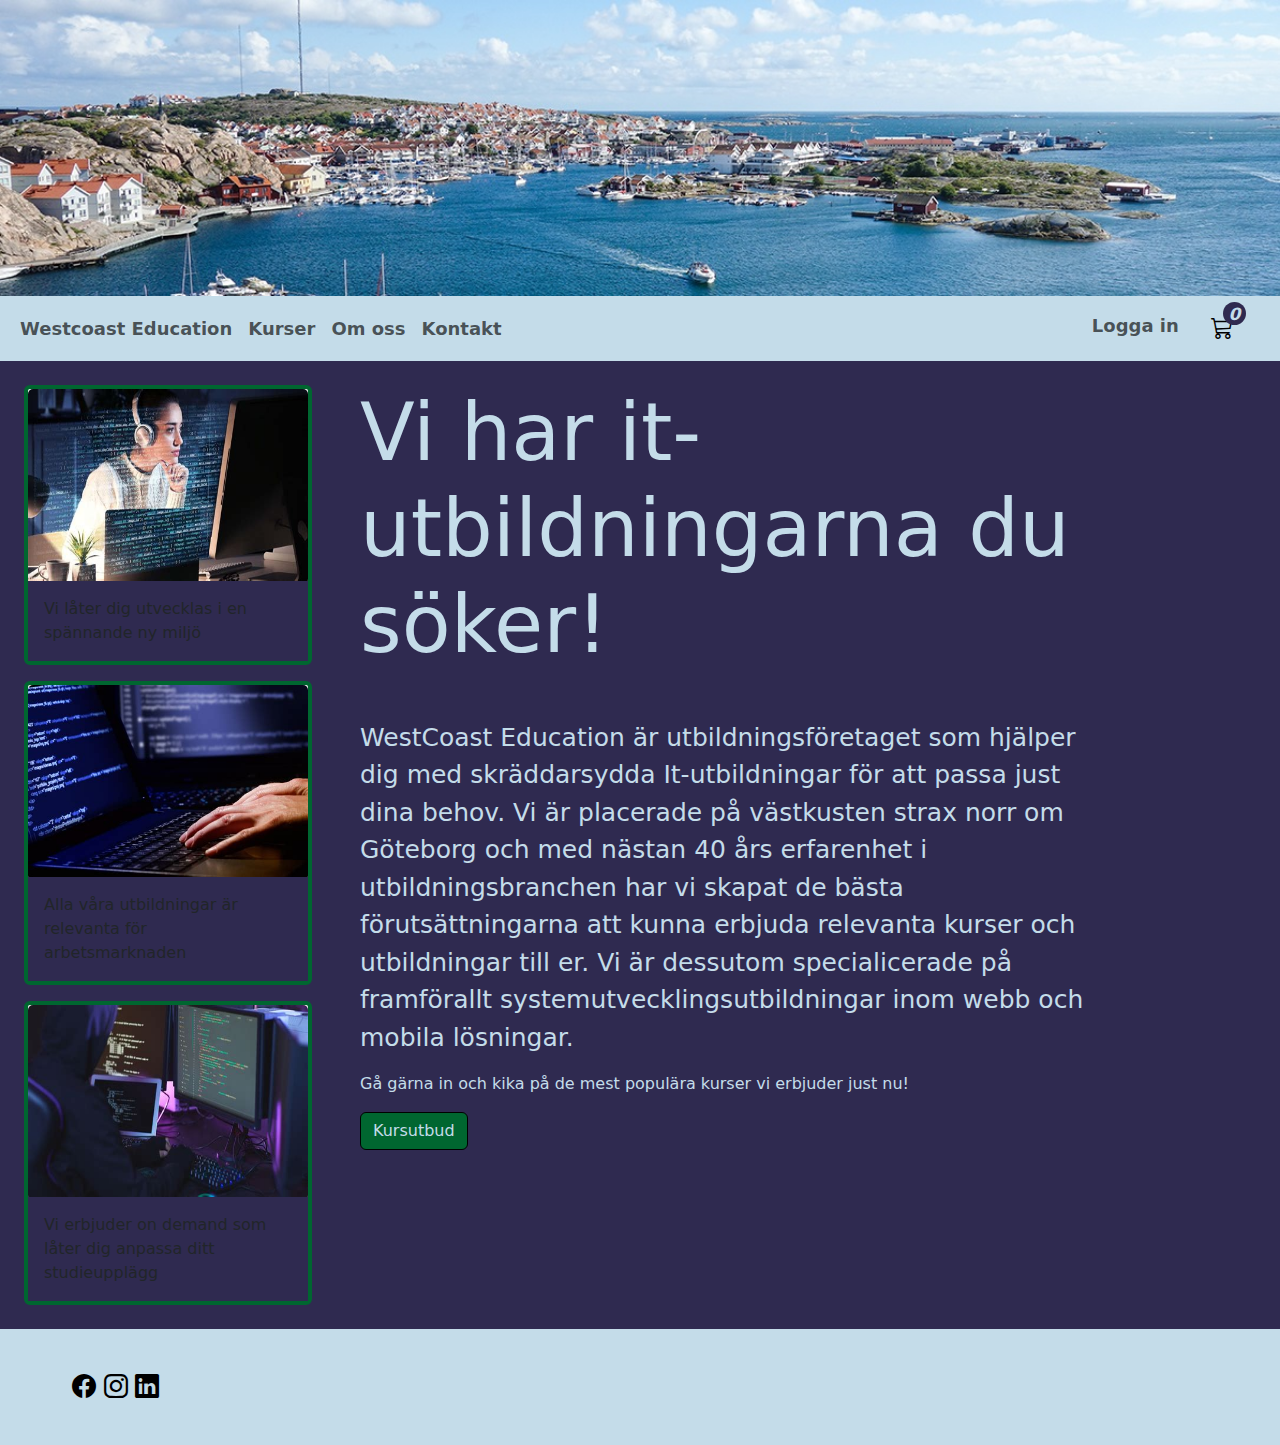
<file: index.html>
<!DOCTYPE html>
<html lang="en">
  <head>
    <meta charset="UTF-8" />
    <meta http-equiv="X-UA-Compatible" content="IE=edge" />
    <meta name="viewport" content="width=device-width, initial-scale=1.0" />
    <link
      href="https://cdn.jsdelivr.net/npm/bootstrap@5.1.3/dist/css/bootstrap.min.css"
      rel="stylesheet"
    />
    <link rel="stylesheet" href="https://cdn.jsdelivr.net/npm/bootstrap-icons@1.8.1/font/bootstrap-icons.css">
    <link rel="stylesheet" href="css/style.css" />
    <title>Westcoast Education</title>
  </head>
  <body>
    <header>
      <a class="logo" href="index.html">
        <img class="banner"src="images/sm.jpg" alt="Westcoast Education" />
      </a>
    </header>

    <!--Navigation bar-->
    <nav class="navbar navbar-expand-md navbar-light">
      <div class="container-fluid">

        <!--Button to navigate on small screens-->
        <button
          class="navbar-toggler"
          type="button"
          data-bs-toggle="collapse"
          data-bs-target="#main-nav"
          aria-controls="main-nav"
          aria-expanded="false"
          aria-label="Toggle navigation"
        >
          <span class="navbar-toggler-icon"></span>
        </button>

        <!--Navigation links-->
        <div class="collapse navbar-collapse" id="main-nav">
          <ul class="navbar-nav">
            <li class="nav-item">
              <a class="nav-link" href="index.html">Westcoast Education</a>
            </li>
            <li class="nav-item">
              <a class="nav-link" href="courses.html">Kurser</a>
            </li>
            <li class="nav-item">
              <a class="nav-link" href="index.html">Om oss</a>
            </li>
            <li class="nav-item">
              <a class="nav-link" href="index.html">Kontakt</a>
            </li>
          </ul>
          <ul class=
          "navbar-nav ms-md-auto">
            <li class="nav-item">
              <a class="nav-link" href="index.html">Logga in</a>
            </li>

            <!-- Display cart items-->
           <li class="nav-item">
              <a
                class="openbtn nav-link" href="#"
                onclick="openCart()"
              >
              <i id="cart-logo" class="bi bi-cart3">
                <span id="cart-counter" style="display:inline-flex;"></span>
              </i>
              </a>
            </li>
          </ul>
        </div>
      </div>
    </nav>

    <!--Cart content-->
     <div id="mySidepanel" class="sidepanel">
      <a href="javascript:void(0)" class="closebtn" onclick="closeCart()">&times;</a>
      <h6>Artiklar:</h6>
      <ul class="list-group list-group-flush" id="my-things"></ul><br>
  
      <!-- Cart item display -->
      <br><h6>Total:</h6>
      <p id="total-p"></p>
      <button
      id="courses-site"
        type="button"
        onclick="buyItems()"
        class="btn"
        data-bs-toggle="modal"
        data-bs-target="#modalMess">
        <span><i class="bi bi-cart-check"></i></span>Köp
      </button>
    </div>
              <!--Modal to confirm purchase-->
              <div class="modal" id="modalMess" tabindex="-1">
                <div class="modal-dialog">
                  <div class="modal-content">
                    <div class="modal-header">
                      <h5 class="modal-title" id="confirmed"></h5>
                      <button
                        type="button"
                        class="btn-close"
                        data-bs-dismiss="modal"
                        aria-label="Close"
                      ></button>
                    </div>
                    <div class="modal-footer">
                      <button
                      id="courses-site"
                        type="button"
                        class="btn btn-secondary"
                        data-bs-dismiss="modal"
                      >
                        Stäng
                      </button>
                    </div>
                  </div>
                </div>
              </div>
    </div>
    <div class="flex-container">
      <section class="flex-item-left">
        <div class="d-grid gap-md-3">
          <div class="card" style="width: 18rem">
            <img src="images/f.png" class="card-img-top" alt="..." />
            <div class="card-body">
              <p class="card-text">
                Vi låter dig utvecklas i en spännande ny miljö
              </p>
            </div>
          </div>

          <div class="card" style="width: 18rem">
            <img src="images/g.png" class="card-img-top" alt="..." />
            <div class="card-body">
              <p class="card-text">
                Alla våra utbildningar är relevanta för arbetsmarknaden
              </p>
            </div>
          </div>

          <div class="card" style="width: 18rem">
            <img src="images/h.png" class="card-img-top" alt="..." />
            <div class="card-body">
              <p class="card-text">
                Vi erbjuder on demand som låter dig anpassa ditt studieupplägg
              </p>
            </div>
          </div>
        </div>
      </section>

      <article class="main">
        <h1 id="startPageH">Vi har it-utbildningarna du söker!</h1>
        <p id="startIntro">
          <br />
          WestCoast Education är utbildningsföretaget som hjälper dig med
          skräddarsydda It-utbildningar för att passa just dina behov. Vi är
          placerade på västkusten strax norr om Göteborg och med nästan 40 års
          erfarenhet i utbildningsbranchen har vi skapat de bästa
          förutsättningarna att kunna erbjuda relevanta kurser och utbildningar
          till er. Vi är dessutom specialicerade på framförallt
          systemutvecklingsutbildningar inom webb och mobila lösningar.
        </p>
        <p>
          Gå gärna in och kika på de mest populära kurser vi erbjuder just nu!
        </p>
        <a href="courses.html" id="courses-site" class="btn btn-md"> Kursutbud </a>
      </article>
    </div>
    <div id="footer">
      <div class="social-media">
        <a href="#" target="_blank">
          <span><i class="bi bi-facebook"> </i></span>
        </a>
        <a href="#" target="_blank">
          <span><i class="bi bi-instagram"> </i></span>
        </a>
        <a href="#" target="_blank">
          <span><i class="bi bi-linkedin"> </i></span>
        </a>
      </div>
    </div>
    <script src="https://cdn.jsdelivr.net/npm/bootstrap@5.1.3/dist/js/bootstrap.bundle.min.js"></script>
    <script src="courses.json"></script>
    <script src="scripts/app.js"></script>
  </body>
</html>
</file>
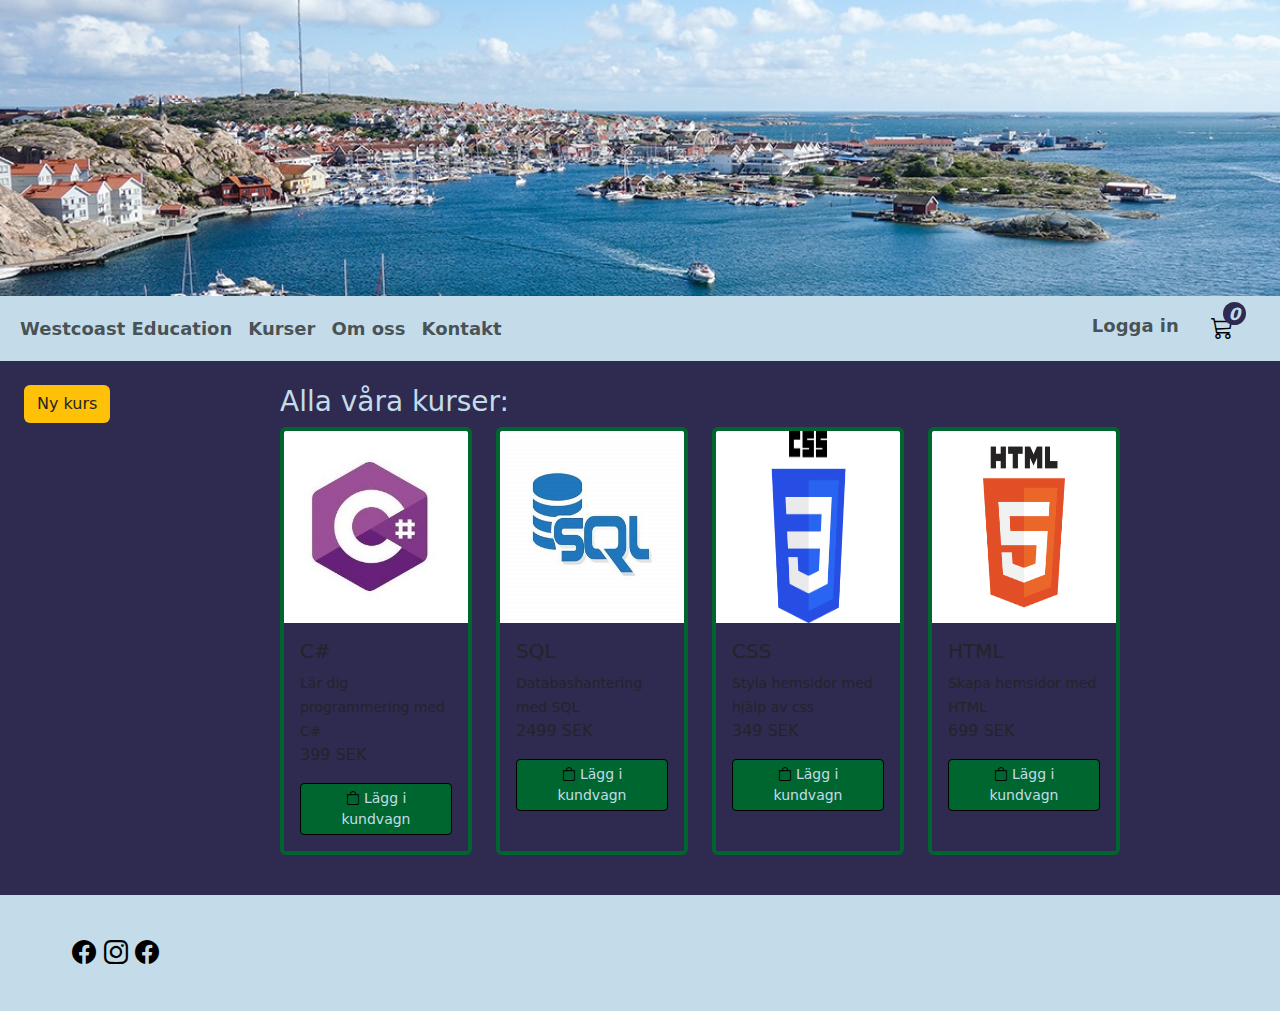
<file: courses.html>
<!DOCTYPE html>
<html lang="en">
  <head>
    <meta charset="UTF-8" />
    <meta http-equiv="X-UA-Compatible" content="IE=edge" />
    <meta name="viewport" content="width=device-width, initial-scale=1.0" />
    <link
      href="https://cdn.jsdelivr.net/npm/bootstrap@5.1.3/dist/css/bootstrap.min.css"
      rel="stylesheet"
    />
    <link rel="stylesheet" href="https://cdn.jsdelivr.net/npm/bootstrap-icons@1.8.1/font/bootstrap-icons.css">
    <link rel="stylesheet" href="css/style.css" />
    <title>Westcoast Education</title>
  </head>
  <body>
    <header>
      <a class="logo" href="index.html">
        <img class="banner"src="images/sm.jpg" alt="Westcoast Education" />
      </a>
    </header>

    <!--Navigation bar-->
    <nav class="navbar navbar-expand-md navbar-light">
      <div class="container-fluid">

        <!--Button to navigate on small screens-->
        <button
          class="navbar-toggler"
          type="button"
          data-bs-toggle="collapse"
          data-bs-target="#main-nav"
          aria-controls="main-nav"
          aria-expanded="false"
          aria-label="Toggle navigation"
        >
          <span class="navbar-toggler-icon"></span>
        </button>

        <!--Navigation links-->
        <div class="collapse navbar-collapse" id="main-nav">
          <ul class="navbar-nav">
            <li class="nav-item">
              <a class="nav-link" href="index.html">Westcoast Education</a>
            </li>
            <li class="nav-item">
              <a class="nav-link" href="courses.html">Kurser</a>
            </li>
            <li class="nav-item">
              <a class="nav-link" href="index.html">Om oss</a>
            </li>
            <li class="nav-item">
              <a class="nav-link" href="index.html">Kontakt</a>
            </li>
          </ul>
          <ul class=
          "navbar-nav ms-md-auto">
            <li class="nav-item">
              <a class="nav-link" href="index.html">Logga in</a>
            </li>

            <!-- Display cart items-->
           <li class="nav-item">
              <a
                class="openbtn nav-link" href="#"
                onclick="openCart()"
              >
              <i id="cart-logo" class="bi bi-cart3">
                <span id="cart-counter" style="display:inline-flex;"></span>
              </i>
              </a>
            </li>
          </ul>
        </div>
      </div>
    </nav>

    <!--Cart content-->
     <div id="mySidepanel" class="sidepanel">
      <a href="javascript:void(0)" class="closebtn" onclick="closeCart()">&times;</a>
      <h6>Artiklar:</h6>
      <ul class="list-group list-group-flush" id="my-things"></ul><br>
  
      <!-- Cart item display -->
      <br><h6>Total:</h6>
      <p id="total-p"></p>
      <button
      id="courses-site"
        type="button"
        onclick="buyItems()"
        class="btn"
        data-bs-toggle="modal"
        data-bs-target="#modalMess">
        <span><i class="bi bi-cart-check"></i></span>Köp
      </button>
    </div>
              <!--Modal to confirm purchase-->
              <div class="modal" id="modalMess" tabindex="-1">
                <div class="modal-dialog">
                  <div class="modal-content">
                    <div class="modal-header">
                      <h5 class="modal-title" id="confirmed"></h5>
                      <button
                        type="button"
                        class="btn-close"
                        data-bs-dismiss="modal"
                        aria-label="Close"
                      ></button>
                    </div>
                    <div class="modal-footer">
                      <button
                      id="courses-site"
                        type="button"
                        class="btn btn-secondary"
                        data-bs-dismiss="modal"
                      >
                        Stäng
                      </button>
                    </div>
                  </div>
                </div>
              </div>
    </div>
    <div class="flex-container">
      <section class="flex-item-left">
        <div>
                <button type="button" class="btn bg-warning" data-bs-toggle="modal" data-bs-target="#myModal">
                    Ny kurs
                </button>
                <!--Modal to add course -->
                <div class="modal" id="myModal">
                    <div class="modal-dialog">
                        <div class="modal-content bg-secondary">
        
                            <!-- Modal Header -->
                            <div class="modal-header">
                                <h4 class="modal-title">Lägg till ny kurs</h4>
                                <button type="button" class="btn-close" data-bs-dismiss="modal"></button>
                            </div>
                            <!--Modal body-->
                            <div class="modal-body">
                                <!--Form in modal for submitting a new course-->
                                <form id="myForm" onsubmit="return addCourse()">
                                    <div class="mb-3" id="submit-course">
                                        <label for="input-id" class="form-label">Kurs-id</label>
                                        <input type="text" id="input-id" name="input-id" class="form-control"
                                            required>
                                    </div>
                                    <div class="mb-3">
                                        <label for="input-name" class="form-label">Kursnamn</label>
                                        <input type="text" id="input-name" name="input-name" class="form-control"
                                            required>
                                    </div>
                                    <div class="mb-3">
                                        <label for="input-length" class="form-label">Längd på kurs i veckor</label>
                                        <input type="number" id="input-length" min="0" name="input-length" class="form-control"
                                            required>
                                    </div>
                                    <div class="mb-3">
                                        <label for="input-price" class="form-label">Kurspris</label>
                                        <input type="number" id="input-price" min="0" name="input-price" class="form-control"
                                            required>
                                    </div>
                                    <div class="mb-3">
                                        <label for="input-info" class="form-label">Kursbeskrivning</label>
                                        <textarea type="text" id="input-info" name="input-info" class="form-control" required></textarea>
                                    </div>
                                    <button id="courses-site" type="submit" class="btn">Lägg till</button>
                                </form>
                            </div>
                        </div>
                    </div>
                </div>
            </div>
      </section>
    <article class="main">
        <h3>Alla våra kurser:</h3>
        <div class="navbar-expand-md navbar-light">
          
            <!--Course links-->
            <div id="courses">
                <div class="row row-cols-1 row-cols-md-4 g-4" id="show-cards">
                <!--Courses displays here-->
                </div>
                <div class="list-group"></div>
                <ul id="all-courses"></ul>
            </div>
        </div>
    </article>
    </div>
    <div>
      <div id="footer">
        <div class="social-media">
          <a href="#" target="_blank">
            <span><i class="bi bi-facebook">
            </i></span>
           
          </a>
          <a href="#" target="_blank">
            <span><i class="bi bi-instagram">
            </i></span>
           
          </a>
          <a href="#" target="_blank">
            <span><i class="bi bi-facebook">
            </i></span>
           
          </a>
        </div>
      </div>
    </div>
    <script src="https://cdn.jsdelivr.net/npm/bootstrap@5.1.3/dist/js/bootstrap.bundle.min.js"></script>
    <script src="scripts/app.js"></script>
    <script src="courses.json"></script>
  </body>
</html>
</file>
<file: css/style.css>
@media (min-width: 768px) {
  img {
    width: 50%;
  }
  .main {
    text-align: left;
  }
  .main h1 {
    font-size: 80px;
  }
}

html,
body {
  margin: 0;
  padding: 0;
  height: 100%;
  background-color: #2f2a50;
}
/* The menu */
.navbar,
.navbar a {
  background-color: #c4dce9;
  font-weight: bold;
  font-size: large;
}

.nav-item {
  font-weight: bold;
}

.navbar a:hover {
  color: #006630;
}

.flex-container {
  display: flex;
  flex-direction: row;
}

.flex-item-left {
  flex: 20%;
  padding: 1.5em;
  color: #c4dce9;
}

.list-group a,
a {
  text-decoration: none;
  color: #c4dce9;
}

.list-group a:hover,
a:hover {
  color: #006630;
}

.main {
  flex: 80%;
  padding: 1.5em;
  padding-right: 10rem;
  color: #c4dce9;
}
.card {
  border: 4px solid #006630;
}
.card-body {
  background-color: #2f2a50;
}
#courses-site {
  background-color: #006630;
  border: 1px solid black;
  color: #c4dce9;
}
img {
  width: 50%;
}

@media (max-width: 800px) {
  .flex-container {
    flex-direction: column;
  }
}
.card-img-top {
  width: 100%;
  height: 15vw;
}

#startIntro {
  font-size: 25px;
}

ul {
  list-style: none;
}

.banner {
  width: 100%;
}
/* Cart style */
#cart-logo {
  padding-left: 1rem;
  padding-right: 1.7rem;
  font-size: 1.4rem;
}
#cart-counter {
  display: none;
  position: absolute;
  font-size: 17px;
  border-radius: 50%;
  background-color: #2f2a50;
  height: 23px;
  width: 23px;
  justify-content: center;
  color: #c4dce9;
  transform: translate(-10px, -10px);
}
i,
i:hover {
  color: black;
  cursor: pointer;
}
#footer {
  bottom: 0px;
  padding: 2.5rem;
  background-color: #c4dce9;
}
.social-media {
  font-size: 1.5rem;
  padding-left: 2rem;
}

/* Cart container */
.sidepanel {
  height: 400px;
  width: 0;
  position: absolute;
  z-index: 1;
  top: 5;
  right: 0;
  background-color: white;
  overflow-x: hidden;
  padding-top: 20px;
  transition: 0.7s;
}

/* The close button for cart container */
.sidepanel .closebtn {
  position: absolute;
  top: 0;
  right: 25px;
  font-size: 38px;
  margin-left: 50px;
}
</file>
